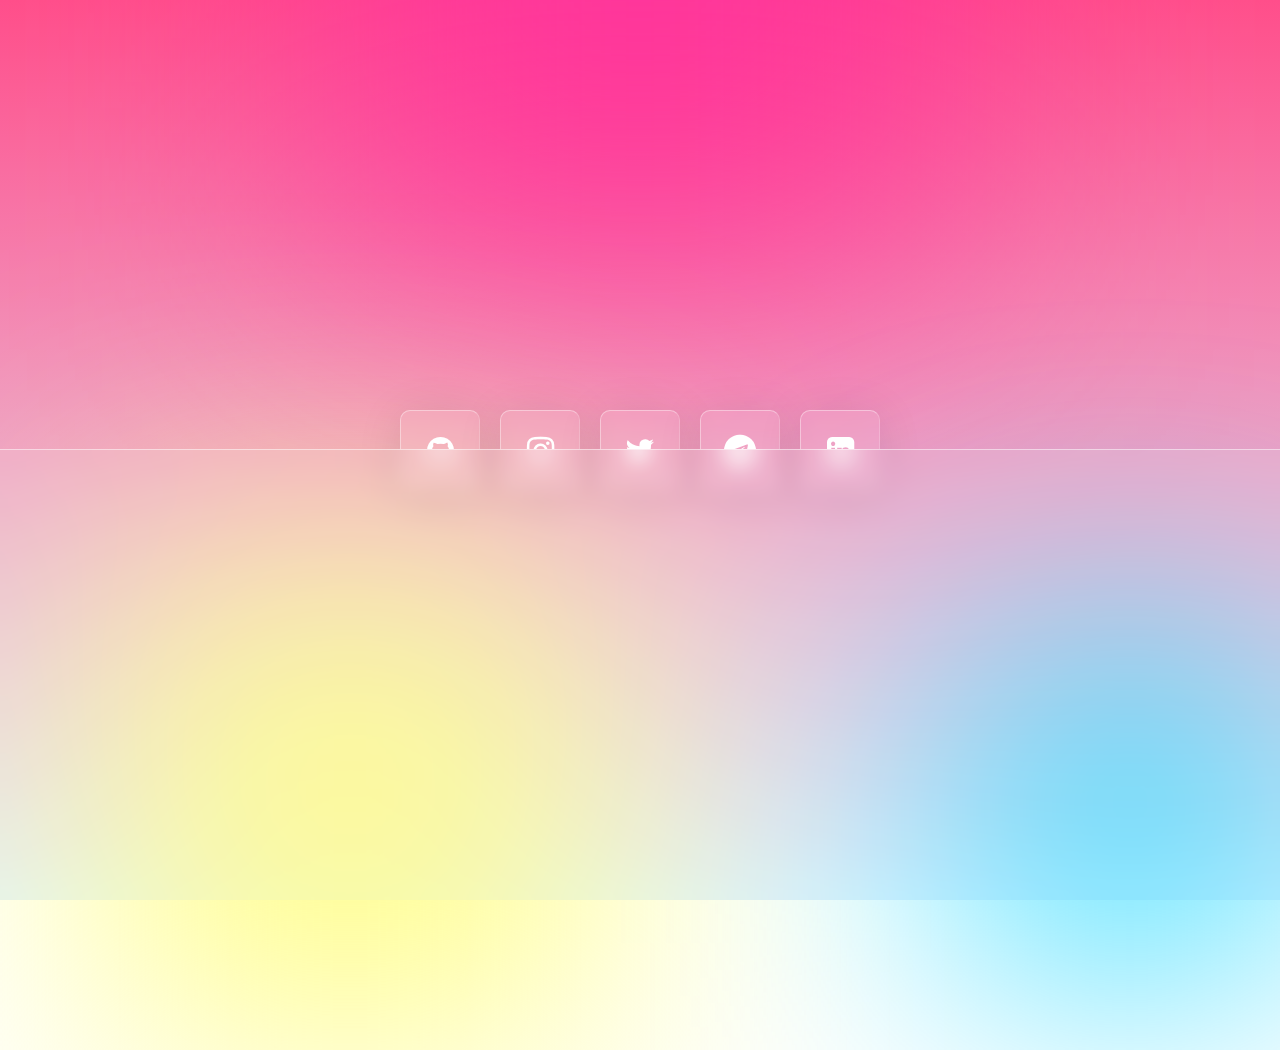
<file: pagina de contacto/index.html>
<!DOCTYPE html>
<html lang="en">
<head>
    <meta charset="UTF-8">
    <meta name="viewport" content="width=device-width, initial-scale=1.0">
    <title>Contact me!</title>
    <link rel="stylesheet" href="https://stackpath.bootstrapcdn.com/font-awesome/4.7.0/css/font-awesome.min.css" integrity="sha384-wvfXpqpZZVQGK6TAh5PVlGOfQNHSoD2xbE+QkPxCAFlNEevoEH3Sl0sibVcOQVnN" crossorigin="anonymous">
    <link rel="stylesheet" href="./styles.css">
</head>
<body>
        <section>
                <div class="color"></div>
                <div class="color"></div>
                <div class="color"></div>
                <ul>
                    <li><a href="#"><i class="fa fa-github" aria-hidden="true"></i></a></li>
                    <li><a href="#"><i class="fa fa-instagram" aria-hidden="true"></i></a></li>
                    <li><a href="#"><i class="fa fa-twitter" aria-hidden="true"></i></a></li>
                    <li><a href="#"><i class="fa fa-telegram" aria-hidden="true"></i></a></li>
                    <li><a href="#"><i class="fa fa-linkedin-square" aria-hidden="true"></i></a></li>
                </ul>
        </section>
</body>
</html>
</file>
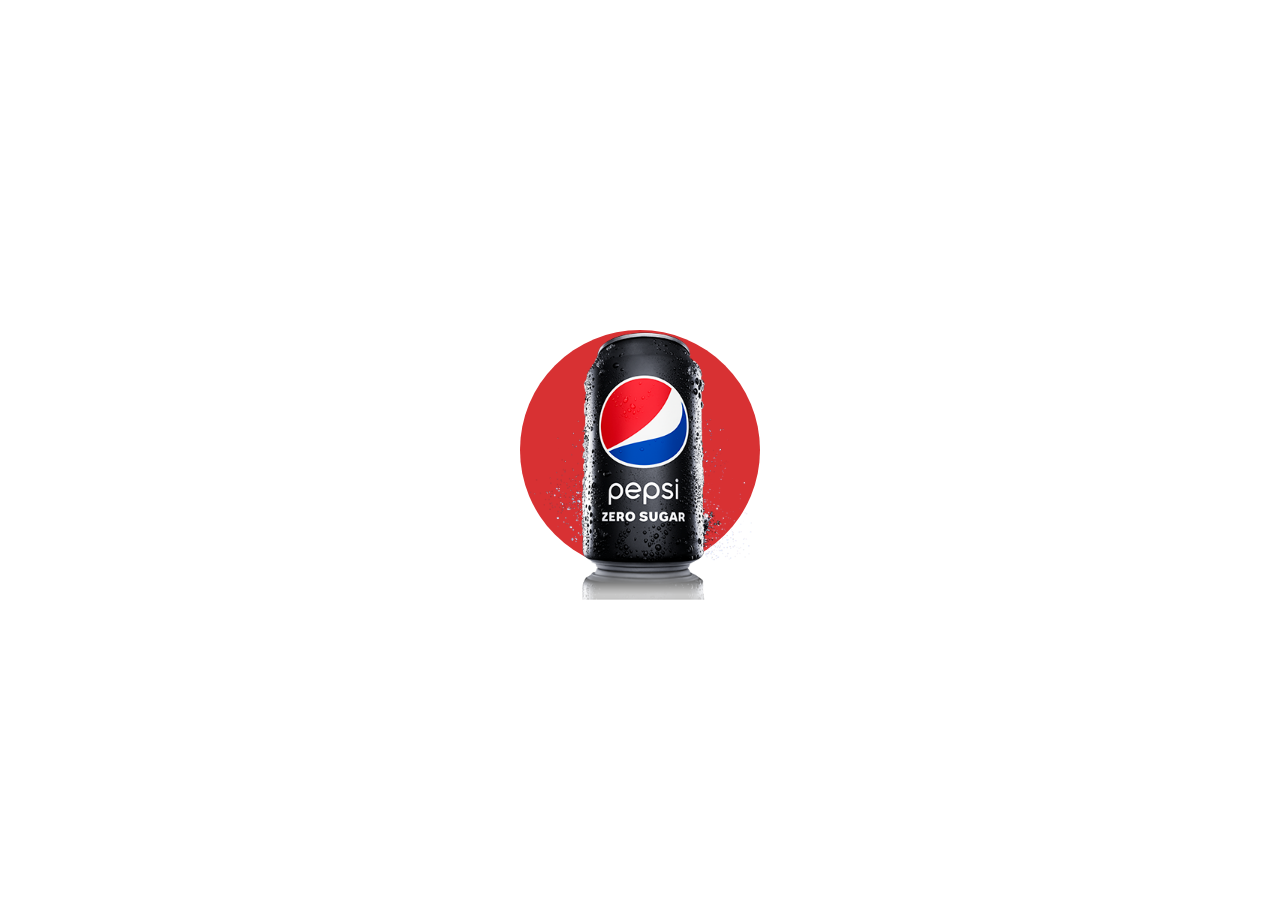
<file: Pagina de Pepsi/index.html>
<!DOCTYPE html>
<html lang="en">
<head>
    <meta charset="UTF-8">
    <meta name="viewport" content="width=device-width, initial-scale=1.0">
    <title>Pepsi</title>
    <link rel="stylesheet" href="estilos.css">
</head>
<body>
    <div class="card">
        <div class="circle"></div>
        <div class="content">
            <h2>Pepsi Cola</h2>
            <p>Lorem ipsum dolor sit, amet consectetur adipisicing elit. Voluptate nobis ipsa culpa aliquam </p>
            <a href="#">Buy Now</a>
        </div>
        <img src="./01_PZS_12oz_can.png">
    </div>
</body>
</html>
</file>
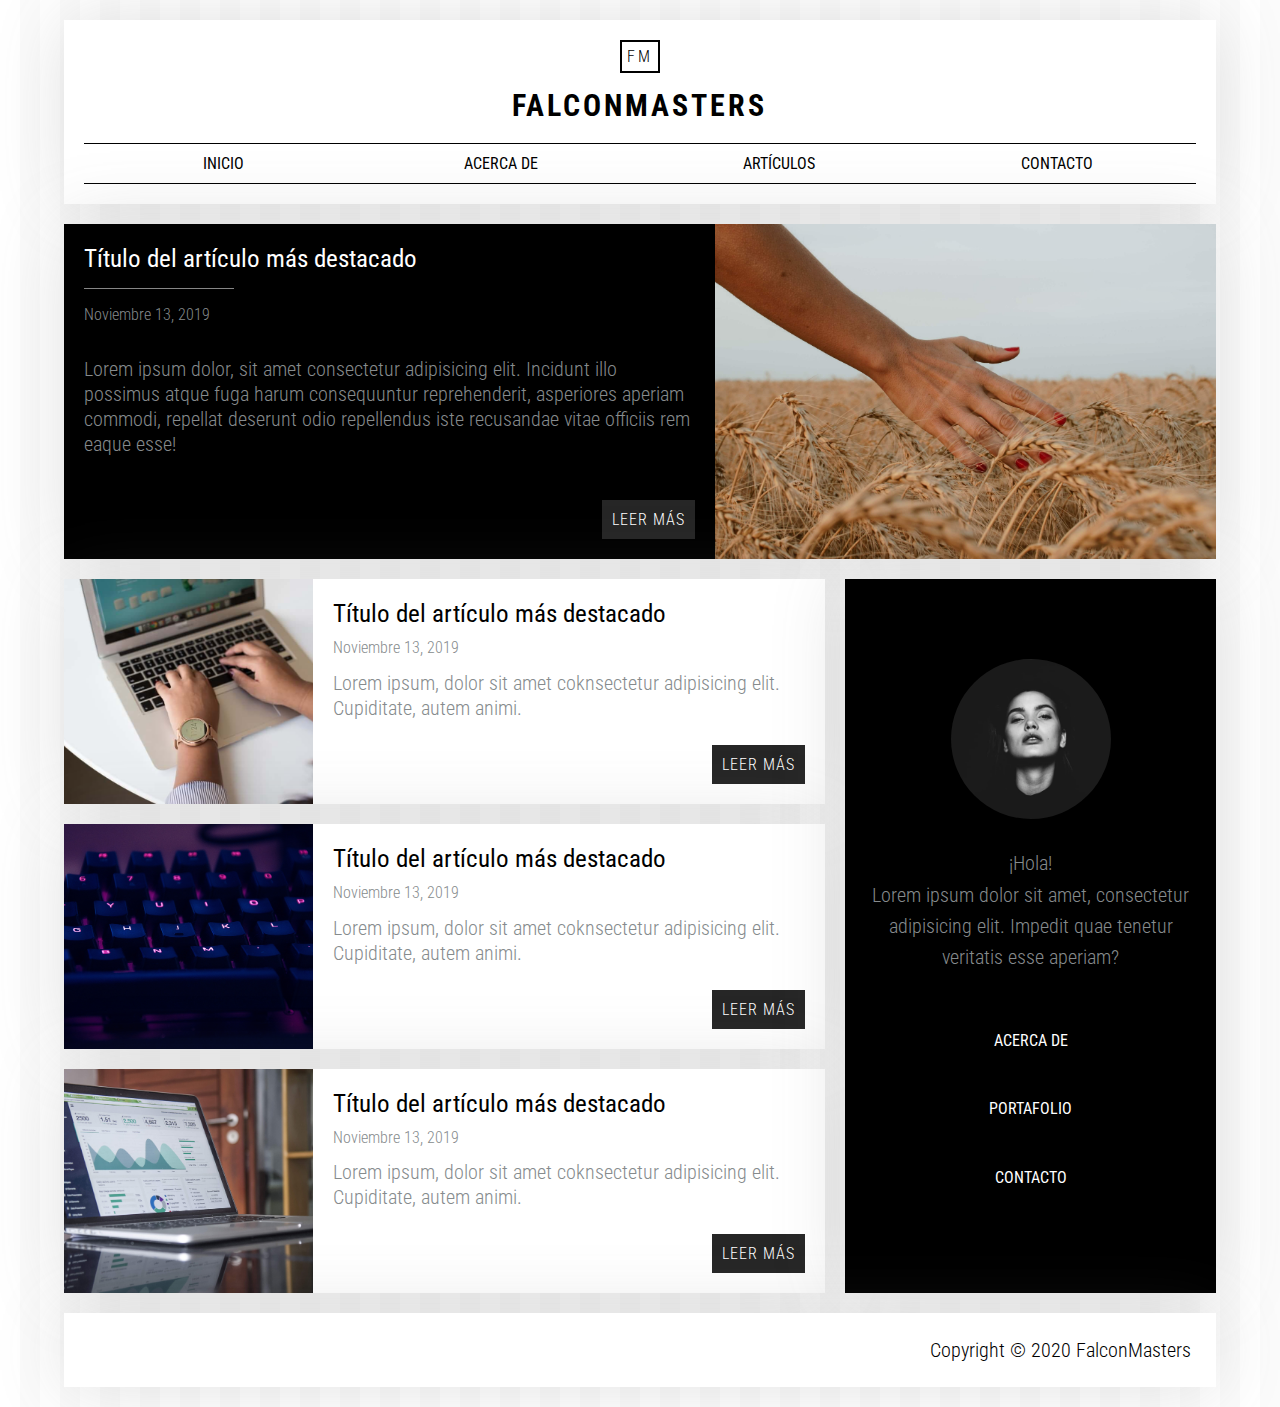
<file: Practica CSS responsive/index.html>
<!DOCTYPE html>
<html lang="es">
	<head>
		<meta charset="UTF-8" />
		<meta name="viewport" content="width=device-width, initial-scale=1.0" />
		<meta http-equiv="X-UA-Compatible" content="ie=edge" />
		<title>Layout de Sitio Web con CSS GRID</title>
		<link href="https://fonts.googleapis.com/css?family=Roboto+Condensed:300,400,700&display=swap" rel="stylesheet"/>
		<link rel="stylesheet" href="./css/estilos.css" />
	</head>
	<body>
		<div class="contenedor">
			<header class="header">
				<div class="logo"> 
					<p class="iniciales-logo">FM</p>
					<h1>FalconMasters</h1>
				</div>
				<nav class="menu">
					<a href="#">Inicio</a>
					<a href="#">Acerca de</a>
					<a href="#">Artículos</a>
					<a href="#">Contacto</a>
				</nav>
			</header>

			<article class="articulo destacado">
				<div class="contenedor-texto">
					<div>
						<h2 class="titulo"><a href="#">Título del artículo más destacado</a></h2>
						<p class="fecha">
							<time>Noviembre 13, 2019</time>
						</p> 
					</div>
					<p class="extracto">
						Lorem ipsum dolor, sit amet consectetur adipisicing elit. Incidunt illo possimus atque fuga harum consequuntur reprehenderit, asperiores aperiam commodi, repellat deserunt odio repellendus iste recusandae vitae officiis rem eaque esse!
					</p>
					<a href="#" class="btn-link">Leer más</a>
				</div>
				<div class="contenedor-thumbnail">
					<a href="#">
						<img src="./img/img-01.jpg" alt="" />
					</a>
				</div>
			</article>

			<main class="contenido">
				<article class="articulo">
					<div class="contenedor-thumbnail">
						<a href="#"><img src="./img/img-02.jpg" alt="" /></a>
					</div>
					<div class="contenedor-texto">
						<div>
							<h2 class="titulo">
								<a href="#">Título del artículo más destacado</a>
							</h2>
							<p class="fecha">
								<time>Noviembre 13, 2019</time>
							</p>
						</div>
						<p class="extracto">
							Lorem ipsum, dolor sit amet coknsectetur
							adipisicing elit. Cupiditate, autem animi.
						</p>
						<a href="#" class="btn-link">Leer más</a>
					</div>
				</article>

				<article class="articulo">
					<div class="contenedor-thumbnail">
						<a href="#"><img src="./img/img-03.jpg" alt="" /></a>
					</div>
					<div class="contenedor-texto">
						<div>
							<h2 class="titulo">
								<a href="#">Título del artículo más destacado</a>
							</h2>
							<p class="fecha">
								<time>Noviembre 13, 2019</time>
							</p>
						</div>
						<p class="extracto">
							Lorem ipsum, dolor sit amet coknsectetur
							adipisicing elit. Cupiditate, autem animi.
						</p>
						<a href="#" class="btn-link">Leer más</a>
					</div>
				</article>

				<article class="articulo">
					<div class="contenedor-thumbnail">
						<a href="#"><img src="./img/img-04.jpg" alt="" /></a>
					</div>
					<div class="contenedor-texto">
						<div>
							<h2 class="titulo">
								<a href="#">Título del artículo más destacado</a>
							</h2>
							<p class="fecha">
								<time>Noviembre 13, 2019</time>
							</p>
						</div>
						<p class="extracto">
							Lorem ipsum, dolor sit amet coknsectetur
							adipisicing elit. Cupiditate, autem animi.
						</p>
						<a href="#" class="btn-link">Leer más</a>
					</div>
				</article>
			</main>

			<aside class="sidebar">
				<div class="acerca-de">
					<img src="./img/foto.jpg" class="img-perfil" alt="" />

					<div class="bio">
						<p class="titulo">¡Hola!</p>
						<p>
							Lorem ipsum dolor sit amet, consectetur adipisicing elit.
							Impedit quae tenetur veritatis esse aperiam?
						</p>
					</div>
				</div>
				<nav class="menu">
					<a href="#">Acerca de</a>
					<a href="#">Portafolio</a>
					<a href="#">Contacto</a>
				</nav>
			</aside>

			<footer class="footer">
				<p>Copyright © 2020 FalconMasters</p>
			</footer>
		</div>
	</body>
</html>
</file>
<file: pagina de contacto/styles.css>
*{
    margin: 0;
    padding: 0;
    box-sizing: border-box;
}
body{
    overflow: hidden;
}
section{
    position: absolute;
    width: 100%;
    height: 100vh;
    display: flex;
    justify-content: center;
    align-items: center;
    background: linear-gradient(to bottom,#ff4f8b,#dff1ff);
}
section::before{
    content: '';
    position: absolute;
    width: 100%;
    height: 50%;
    bottom: 0;
    z-index: 10;
    border-top: 1px solid rgba(255 , 255 , 255 , 0.5);
    background: rgba(255 , 255 , 255 , 0.1);
    backdrop-filter: blur(10px);
}
section .color{
    position: absolute;
    filter: blur(150px);
}
section .color:nth-child(1){
    top: -350px;
    background: #ff359b;
    width: 600px;
    height: 600px;
}
section .color:nth-child(2){
    bottom: -150px;
    left: 100px;
    background: #fffd87;
    width: 500px;
    height: 500px;
}
section .color:nth-child(3){
    bottom: -50px;
    right: 0;
    background: #00d2ff;
    width: 300px;
    height: 300px;
}
ul{
    position: relative;
    display: flex;
}
ul li {
    position: relative;
    list-style: none;
    margin: 10px;
}
ul li a{
    position: relative;
    top: 0;
    width: 80px;
    height: 80px;
    display: flex;
    justify-content: center;
    align-items: center;
    color: #fff;
    font-size: 2em;
    border:  1px solid rgba(255 , 255 , 255 , 0.4);
    border-right:  1px solid rgba(255 , 255 , 255 , 0.2);
    border-bottom: rgba(255 , 255 , 255 , 0.2);
    border-radius: 10px;
    background: rgba(255 , 255 , 255 , 0.1);
    backdrop-filter: blur(4px);
    z-index: 1;
    box-shadow: 0 5px 45px rgba(0, 0, 0, 0.1);
    text-decoration: none;
    overflow: hidden;
    transition: top 0.5s, z-index 0s, transform 0.5s;
    transition-delay: 0.5s, 0.5s, 0s;
}
ul li a:hover{
    transition-delay: 0s, 0.5s ,0.5s;
    top: -50px;
    transform: translateY(50px);
    z-index: 11;
}
ul li a:before{
    content: '';
    position: absolute;
    top: 0;
    left: 0;
    width: 50px;
    height: 100%;
    background: rgba(255 , 255 , 255 , 0.5);
    transform: skewX(45deg) translateX(150px);
    transition: 0.5s; 
}
ul li a:hover:before{
    transform: skewX(45deg) translateX(-150px);
}
</file>
<file: Pagina de Pepsi/estilos.css>
*{
    margin: 0;
    padding: 0;
    box-sizing: border-box;
    font-family: 'Poppins',sans-serif;  
}
body{
    display: flex;
    justify-content: center;
    align-items: center;
    min-height: 100vh;
}
.card{
    position: relative;
    width: 600px;
    height: 350px;
    border-radius: 20px;
    display: flex;
    align-items: center;
    border-radius: 20px;
    transition: 0.5s;
}
.card .circle{
    position: absolute;
    top: 0;
    left: 0;
    width: 100%;
    height: 100%;
    border-radius: 20px;
    overflow: hidden;
}
.card .circle::before{
    content: '';
    position: absolute;
    top:0;
    left: 0;
    width: 100%;
    height: 100%;
    background: #d83133;
    clip-path: circle(120px at center);
    transition: 0.5s;
} 
.card:hover .circle:before{
    background: #0065c3;
    clip-path: circle(400px at center);   
}
.card img{
    position: absolute;
    top: 50%;
    left: 50%;
    transform: translate(-50%,-50%);
    height: 300px;
    pointer-events: none;
    transition: 0.5s;
}
.card:hover img{
    left: 72%;
    height: 500px;
}
.card .content{
    position: relative;
    left: 20%;
    width: 50%;
    padding: 20px 20px 20px 40px;
    transition: 0.5s ;
    opacity: 0;
    visibility: hidden;
}
.card:hover .content{
    left: 0;
    opacity: 1;
    visibility: visible;
}
.card .content h2{
    color: #fff;
    text-transform: uppercase;
    font-size: 2em;
    line-height: 1em; 
    margin-bottom: 10px;
}
.card .content p{
    color: #fff ;
}
.card .content a{
    position: relative;
    color: #000;
    padding: 10px 20px;
    border-radius: 10px;
    background: #fff;
    margin-top: 10px;
    display: inline-block;
    text-decoration: none;
    font-weight: 700;
}

@media (max-width: 991px){
    .card{
        width: auto;
        max-width: 350px;
        align-items: flex-start;
    }
    .card:hover{
        height: 600px;
    }
    .card .content{
        width: 100%;
        left: 0;
        padding: 30px ;
    }
    .card img{
        top: 70%;
        left: 50%;
        height: 320px ;
    }
    .card:hover img{
        left: 50%;
        padding-bottom: 50px;
    }
}
</file>
<file: Practica CSS responsive/css/estilos.css>
* {
	margin: 0;
	padding: 0;
	box-sizing: border-box;
}

body {
	font-family: 'Roboto Condensed', sans-serif;
	font-weight: 300;
	background-image: repeating-linear-gradient(90deg, #fff, #fff 20px, #fbfbfb 20px, #fbfbfb 40px);
	font-size: 16px;
}

img {
	width: 100%;
	height: 100%;
	object-fit: cover;
}

a {
	text-decoration: none;
}

.contenedor {
	width: 90%;
	max-width: 75em;
	margin: 1.25em auto;
	display: grid;
	grid-gap: 1.25em;
	grid-template-columns: repeat(3, 1fr);
	grid-template-rows: repeat(4, auto);
	grid-template-areas:
		'header			header   	header'
		'destacado		destacado 	destacado'
		'contenido		contenido 	aside'
		'footer	 		footer 		footer';
}

/* ---------- HEADER ----------*/
.header {
	grid-area: header;
	padding: 1.25em;
	background: #fff;
	box-shadow: 0px 0px 70px rgba(102, 102, 102, 0.2);
}

.header .logo {
	margin-bottom: 1.25em;
	text-transform: uppercase;
	text-align: center;
	letter-spacing: 3px;
}

.logo h1 {
	font-size: 1.875em;
}

.logo .iniciales-logo {
	padding: 0.31em;
	border: 2px solid #000;
	display: inline-block;
	font-size: 1em;
	margin-bottom: 0.93em;
}

.menu {
	border-top: 1px solid #000;
	border-bottom: 1px solid #000;
	display: flex;
	justify-content: space-between;
}

.menu a {
	padding: 0.62em;
	color: #000;
	display: block;
	text-decoration: none;
	text-transform: uppercase;
	font-weight: 400;
	width: 100%;
	text-align: center;
	transition: 0.2s ease all;
	font-size: 1em;
}

.menu a:hover {
	background: #000;
	color: #fff;
}

/* ---------- Articulos ----------*/
.articulo {
	display: flex;
	background: #fff;
	box-shadow: 0px 0px 70px rgba(102, 102, 102, 0.2);
}

.articulo .contenedor-texto {
	padding: 20px;
	width: 50%;
	display: flex;
	flex-direction: column;
	justify-content: space-between;
	width: 100%;
}

.articulo .contenedor-thumbnail {
	width: 50%;
}

.articulo .titulo {
	margin-bottom: 0.62rem;
	font-size: 1.56em;
}

.articulo .titulo a {
	font-weight: 400;
	color: #000;
}

.articulo .fecha {
	font-size: 1em;
	color: #868b8d;
	margin-bottom: 0.625em;
}

.articulo .extracto {
	font-size: 1.25em; 
	line-height: 1.56rem; 
	font-weight: 300;
	margin-bottom: 1.25rem; 
	color: #868b8d;
}

/* ---------- Articulo Destacado ----------*/
.articulo.destacado {
	grid-area: destacado;
	color: white;
	background-color: #000;
	box-shadow: 0px 0px 70px rgba(102, 102, 102, 0.2);

	display: grid;
	grid-template-columns: 1.3fr 1fr;
}

.articulo.destacado .contenedor-thumbnail {
	min-height: 100%;
	width: 100%;
}

.articulo.destacado .contenedor-thumbnail a {
	display: inline-block;
	width: 100%;
	height: 100%;
}

.destacado .titulo a {
	color: #fff;
}

.destacado .titulo::after {
	content: '';
	margin: 0.625em 0; 
	display: block;
	background-color: #868686;
	width: 6em; 
	height: 1px;
}

.btn-link {
	color: #fff;
	cursor: pointer;
	display: inline-block;
	padding: 0.625em; 
	background-color: #262626;
	font-size: 1em; 
	text-transform: uppercase;
	letter-spacing: 1px;
	align-self: flex-end;
}

.btn-link:hover {
	background: #000;
	text-decoration: none;
}

/*---------- CONTENIDO ----------*/
.contenido {
	grid-area: contenido;
	display: grid;
	grid-template-columns: 1;
	grid-gap: 20px; 
}

/*---------- SIDEBAR ----------*/
.sidebar {
	padding: 5em 25px; 
	text-align: center;
	min-height: 6.25em; 
	grid-area: aside;
	background: #000;
	color: #868b8d;
	box-shadow: 0px 0px 70px rgba(102, 102, 102, 0.2);
}

.sidebar .acerca-de img {
	border-radius: 100%;
	height: 10em; 
	width: 10em; 
	margin-bottom: 1.5625em; 
}

.sidebar .bio {
	margin-bottom: 1.5625em; 
	font-size: 1.25em; 
	line-height: 1.5625em; 
}

.sidebar .menu {
	width: 100%;
	display: inline-block;
	background: #ccc;
}

.sidebar .menu a {
	padding: 1.56rem; 
	color: #fff;
	background-color: #000;
	display: block;
	font-size: 1em;
	text-transform: uppercase;
}

.sidebar .menu a:hover {
	background: #262626;
}

/*---------- FOOTER ----------*/
.contenedor .footer {
	background: #fff;
	font-size: 1.25em; 
	grid-area: footer;
	padding: 1.56rem; 
	text-align: right;
	box-shadow: 0px 0px 70px rgba(102, 102, 102, 0.2);
}

/*Small devices (landscape phones, 576px and up)*/
@media (max-width: 576px) { 
		body{
			font-size: 12px;
		}
}
/* Medium devices (tablets, 768px and up)*/
@media (max-width: 768px) { 
	.articulo.destacado {
		grid-template-columns: 1fr;
	}
	.articulo.destacado .contenedor-thumbnail{
		height: 16em;
	}
 }

/* Large devices (desktops, 992px and up)*/
@media (max-width: 992px) { 
	body{
		font-size: 16px;
	}
	 .contenedor{
		 grid-template-areas: 
		 'header 		  header 			header'
		 'destacado 	destacado 	   destacado'
		 'contenido 	contenido 	   contenido'
		 'aside			 	aside			   aside'
		 'footer 			footer			  footer';
	 }
 }

/* Extra large devices (large desktops, 1200px and up)*/
@media (max-width: 1200px) { 
		body{
			font-size: 14px;
	}
 }
</file>
